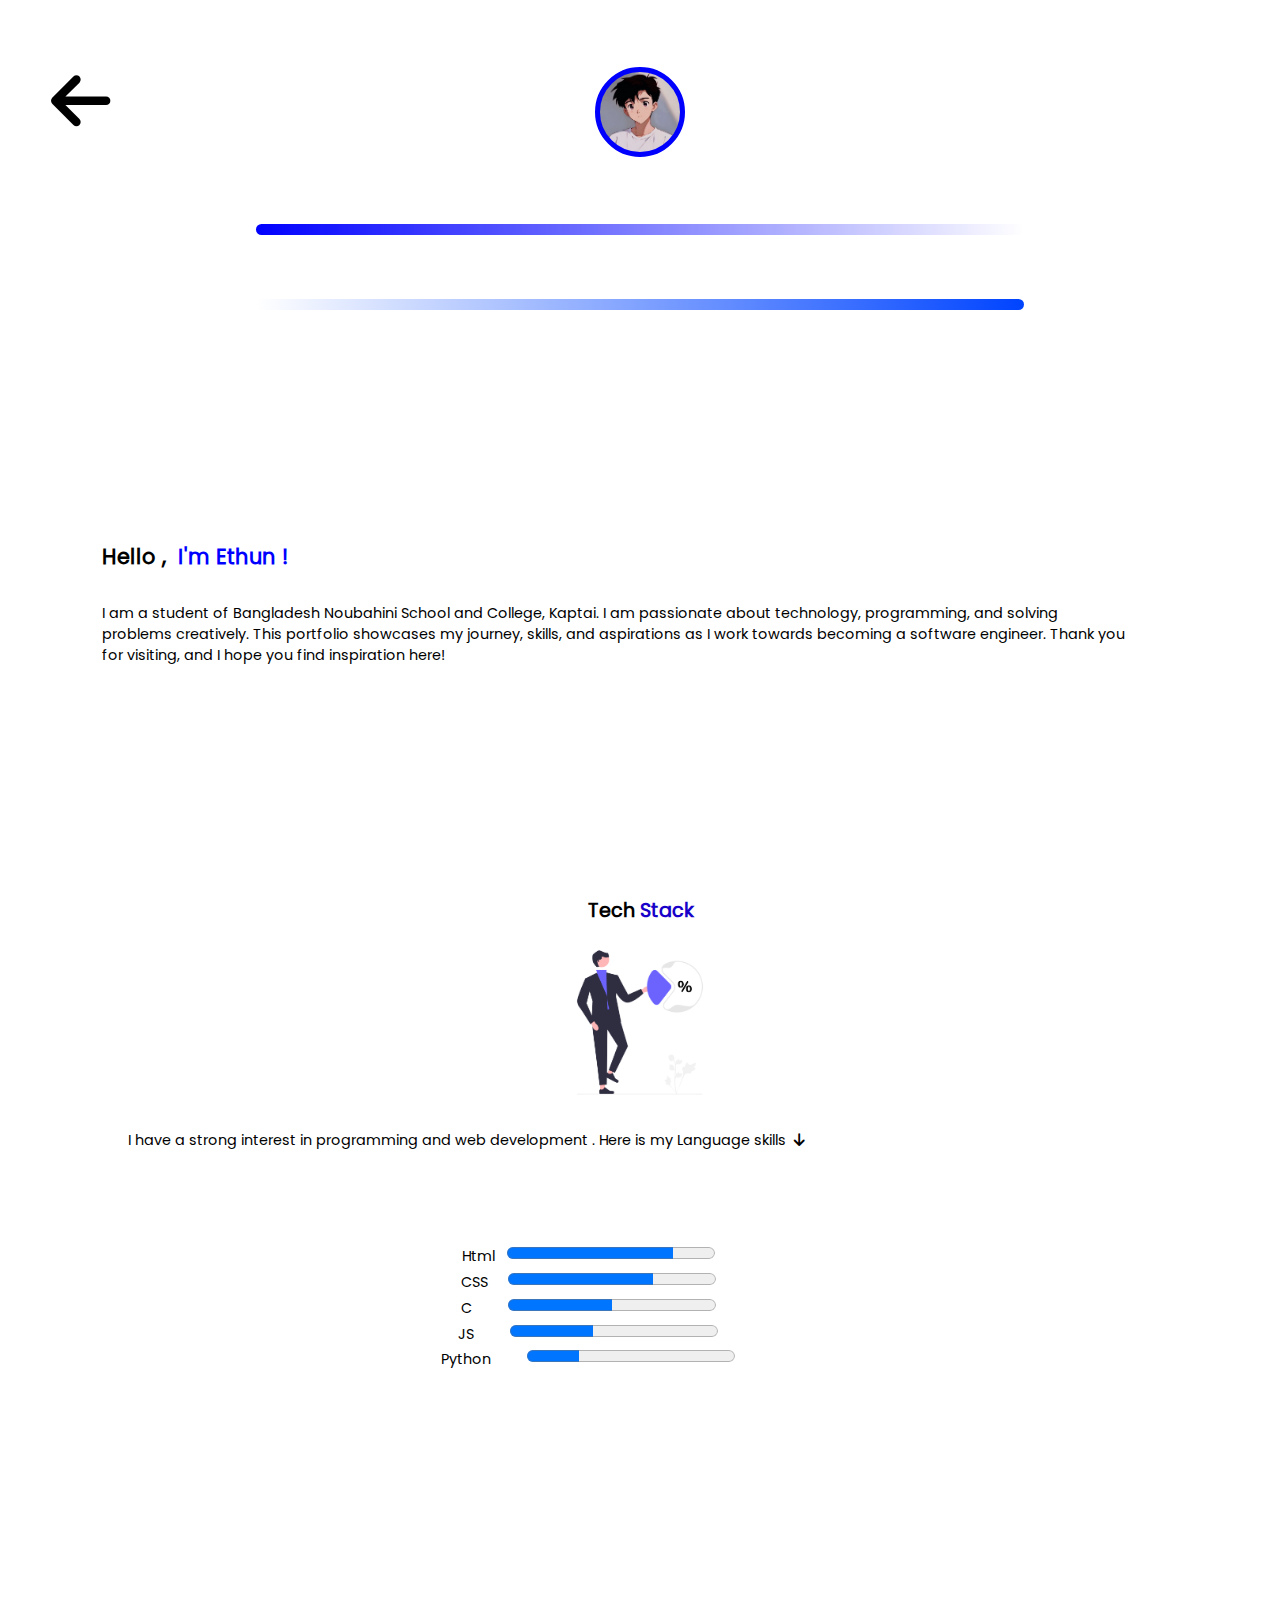
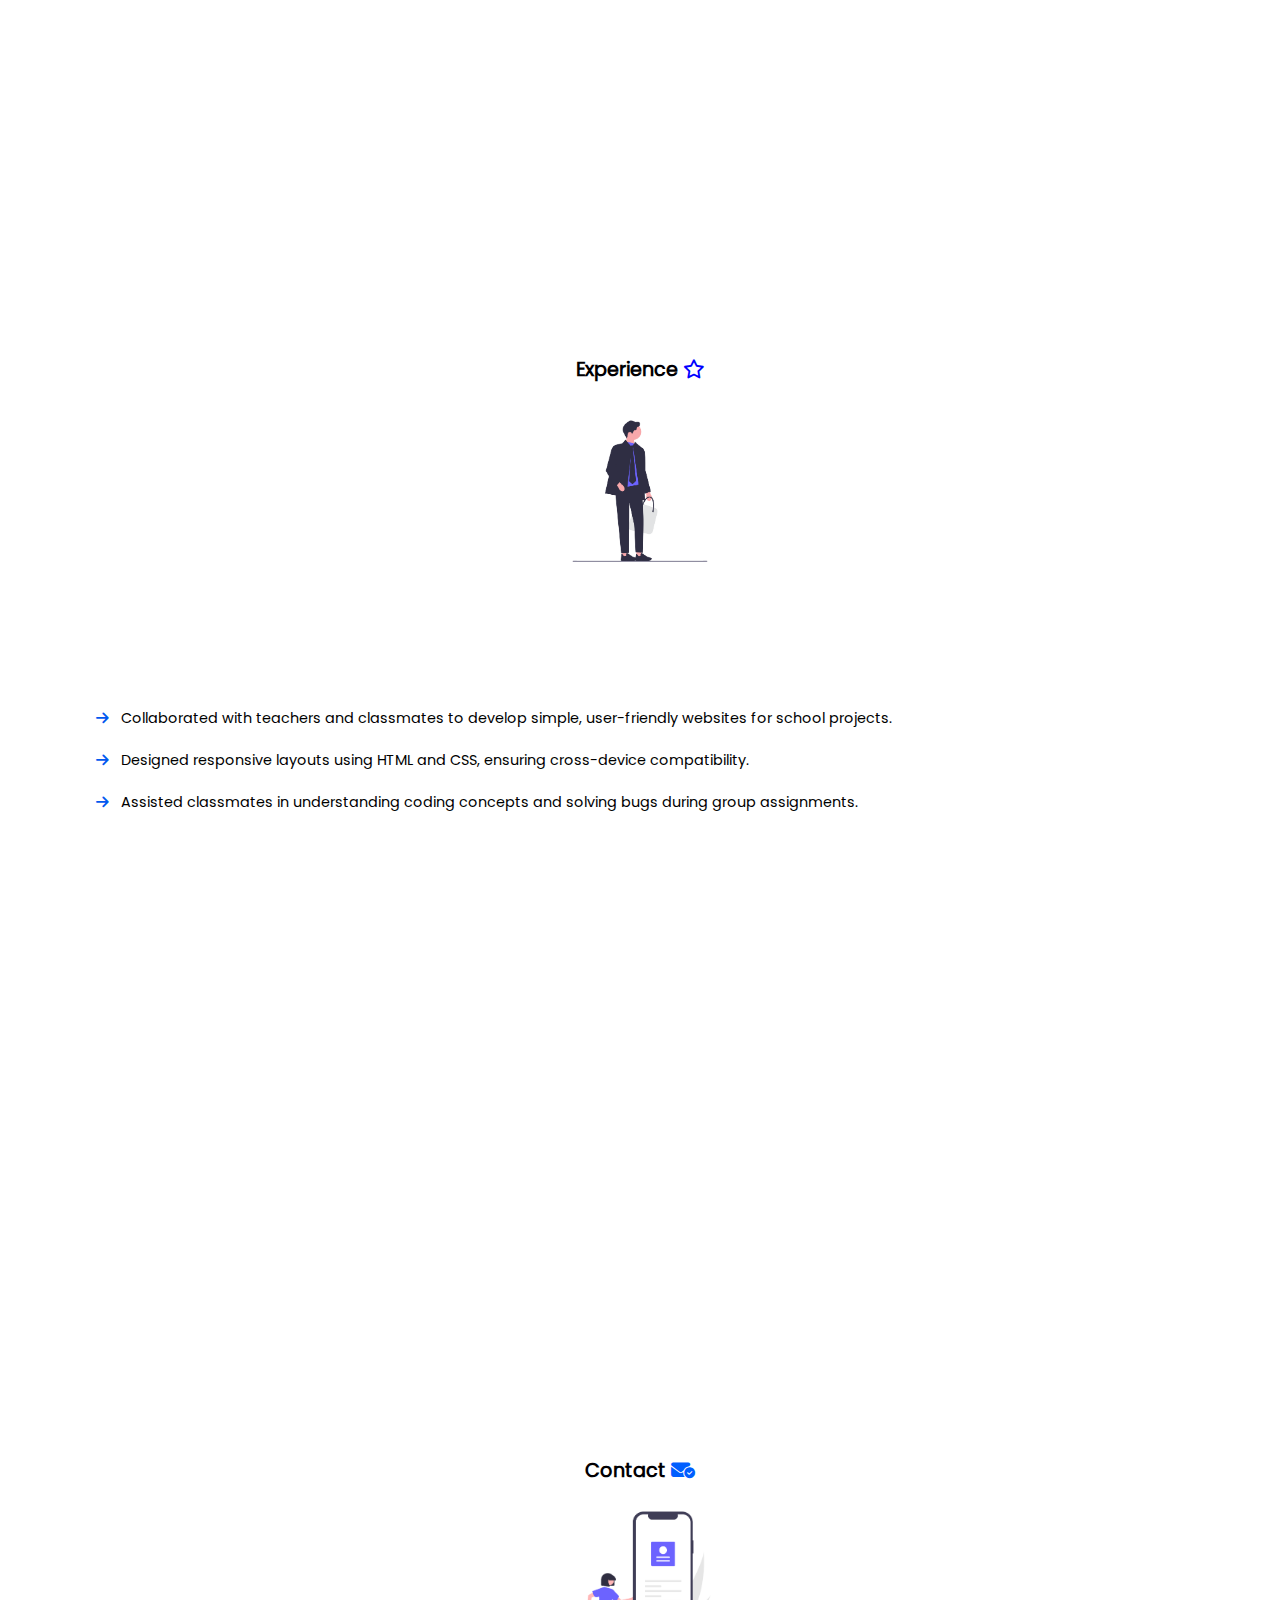
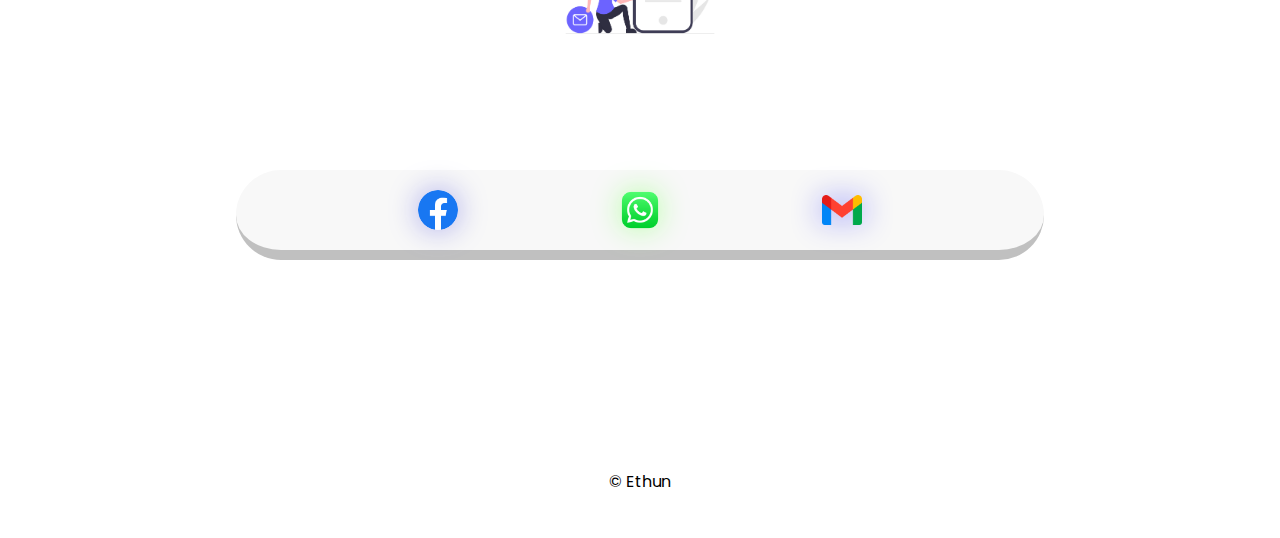
<file: index.html>
<!DOCTYPE html>
<html lang="en">
<head>
    <meta charset="UTF-8">
    <meta name="viewport" content="width=device-width, user-scalable="no">
    <title>Personal Portfolio</title>
    <link rel="stylesheet" href="Text/style.css">
    <link
    rel="stylesheet"
    href="https://cdnjs.cloudflare.com/ajax/libs/animate.css/4.1.1/animate.min.css"
  />
  <link rel="stylesheet" href="https://cdnjs.cloudflare.com/ajax/libs/font-awesome/6.7.2/css/all.min.css" integrity="sha512-Evv84Mr4kqVGRNSgIGL/F/aIDqQb7xQ2vcrdIwxfjThSH8CSR7PBEakCr51Ck+w+/U6swU2Im1vVX0SVk9ABhg==" crossorigin="anonymous" referrerpolicy="no-referrer" />
    <link rel="stylesheet" href="https://cdnjs.cloudflare.com/ajax/libs/font-awesome/6.7.1/css/all.min.css" integrity="sha512-5Hs3dF2AEPkpNAR7UiOHba+lRSJNeM2ECkwxUIxC1Q/FLycGTbNapWXB4tP889k5T5Ju8fs4b1P5z/iB4nMfSQ==" crossorigin="anonymous" referrerpolicy="no-referrer" />
</head>
<body>
    
  <div class="back">
    <button  onclick="window.location.href='https://tcg-ethun.github.io/Education/'" id="back-btn"><i class="fa-solid fa-arrow-left"></i></button>
  </div>


<div class="logo">
  <div class="dp"></div>
</div>

<hr>
<hr id="hr2">

<p>  <b> Hello ,</b><font color="blue"> &nbsp; I'm Ethun !</font></p> <br>

  <p class="sub-p">  I am a  student of Bangladesh Noubahini School and College, Kaptai. 
  I am passionate about technology, programming, and solving problems creatively.
  This portfolio showcases my journey, skills, and aspirations as I work towards becoming a software engineer. Thank you for visiting, and I hope you find inspiration here!
  </p>





<div class="skill-container">
  <div class="skill"> <font  color="black" >Tech</font> Stack</div>
  
<img src="Photo/skill.png" width="170" alt="">
<div class="skill-talk">I have a strong interest in programming and web development . Here is my Language skills &nbsp;<i class="fa-solid fa-arrow-down"></i>
<div class="skill-box">
<a href="#">Html  &nbsp;
<progress max="100"  value="80"></progress>
</a>
<a href="#">CSS  &nbsp;  &nbsp;
  <progress max="100"  value="70"></progress>
  </a>
  <a href="#">C    &nbsp;  &nbsp;  &nbsp;  &nbsp;
    <progress max="100"  value="50"></progress>
    </a>
  <a href="#">JS   &nbsp;  &nbsp;  &nbsp;  &nbsp;
    <progress max="100"  value="40"></progress>
    </a>
  <a href="#">Python   &nbsp;  &nbsp;  &nbsp;  &nbsp;
    <progress max="100"  value="25"></progress>
    </a>
</div>
</div>
</div>


<div class="Experience">
<div class="exp-head">Experience  <i class="fa-regular fa-star" style="color: blue;"></i> </div> <br>

<img src="Photo/busi.png" width="170" alt="">
<div id="exp-dev">
  
  <!-- <i class="fa-solid fa-arrow-right" style="color: #0158ef;"></i> &nbsp;
  Student Web Developer <br>
Bangladesh Noubahini School and College, Kaptai
(January 2025 - Present)   <br> <br>  -->

<i class="fa-solid fa-arrow-right" style="color: #0158ef;"></i>  &nbsp;
Collaborated with teachers and classmates to develop simple, user-friendly websites for school projects. <br>  <br>

<i class="fa-solid fa-arrow-right" style="color: #0158ef;"></i>  &nbsp;
Designed responsive layouts using HTML and CSS, ensuring cross-device compatibility. <br>  <br>

<i class="fa-solid fa-arrow-right" style="color: #0158ef;"></i>  &nbsp;
Assisted classmates in understanding coding concepts and solving bugs during group assignments.

</div>
</div>
<br>

<div class="Experience">
<div class="exp-head">Contact   <i class="fa-solid fa-envelope-circle-check" style="color: #005eff;"></i> </div> <br>

<img src="Photo/undraw_personal-email_hfut.png" width="170" alt="">
<div id="social-icon">
  <div class="fb" onclick="window.location.href='https://www.facebook.com/share/12ESG5oEuDv/'"></div>
  <div class="whatsapp" onclick="window.location.href='https://wa.me/8801622544070'"></div>
  <div class="gmail" onclick="window.location.href='mailto:ethuntcg@gmail.com'"></div>

</div>
</div>

<!--
<div class="Education">
  <div class="edu-head">Education <i class="fa-solid fa-graduation-cap" style="color: #000000;"></i></div>

    <img src="Photo/show.png" width="130" alt="">
    <p class="sub-edu"> 
      I am currently a student of Class XII at Bangladesh Noubahini School and College, Kaptai, 
      specializing in Business Studies. As a student from a business background, I have developed an analytical 
      mindset and problem-solving skills that complement my growing passion for technology and programming.

    </p>
</div>


<div class="Project">
  <div class="edu-head">Course  <i class="fa-solid fa-diagram-project" style="color: #000205;"></i></div> 

    <img src="Photo/project.png" width="230" alt="">
    <p class="sub-pro"> 
     As a  beginner in Programming world , I have worked on small yet meaningful projects to apply and enhance my 
     skill. Here is My some Project -

    </p>
</div> -->


<!-- <div class="list" onclick="hey()" id="course">
  <div class="sub-list">  My <font color="white"> &nbsp;   Course   &nbsp;</font> <i class="fa-solid fa-arrow-right" style="color: #9cc0fe;"></i></div>
</div> -->



<!-- 
<div class="e-card playing">
     <div class="image"> <div class="border"> <div class="logo"><i class="fa-brands fa-html5 fa-xl"></i></div></div> </div>
     <div class="wave"></div>
     <div class="wave"></div>
     <div class="wave"></div>
   
         <div class="infotop">
       <svg xmlns="htp://www.w3.org/2000/svg" fill="none" viewBox="0 0 24 24" class="icon"></svg><br>
        HTML <br>
    <div class="name" onclick="window.location.href='../Html/html-home.html'">Learn &nbsp; <i class="fa-solid fa-arrow-right"></i> </div>
     </div>
   </div> -->

<!-- <div class="img-box"> -->
   <!-- <img src="/Photo/Logo.png" width="300" alt="" class="animate__animated animate__fadeIn"> -->
  </div>
   </div>
<!-- 
   <div class="about">
    <div class="about-content">

    </div>
   </div> -->

    <footer>
              <h6>&copy; Ethun  </font></h6>
    </footer>
  <script src="script.js"></script>
</body>
</html>
</file>
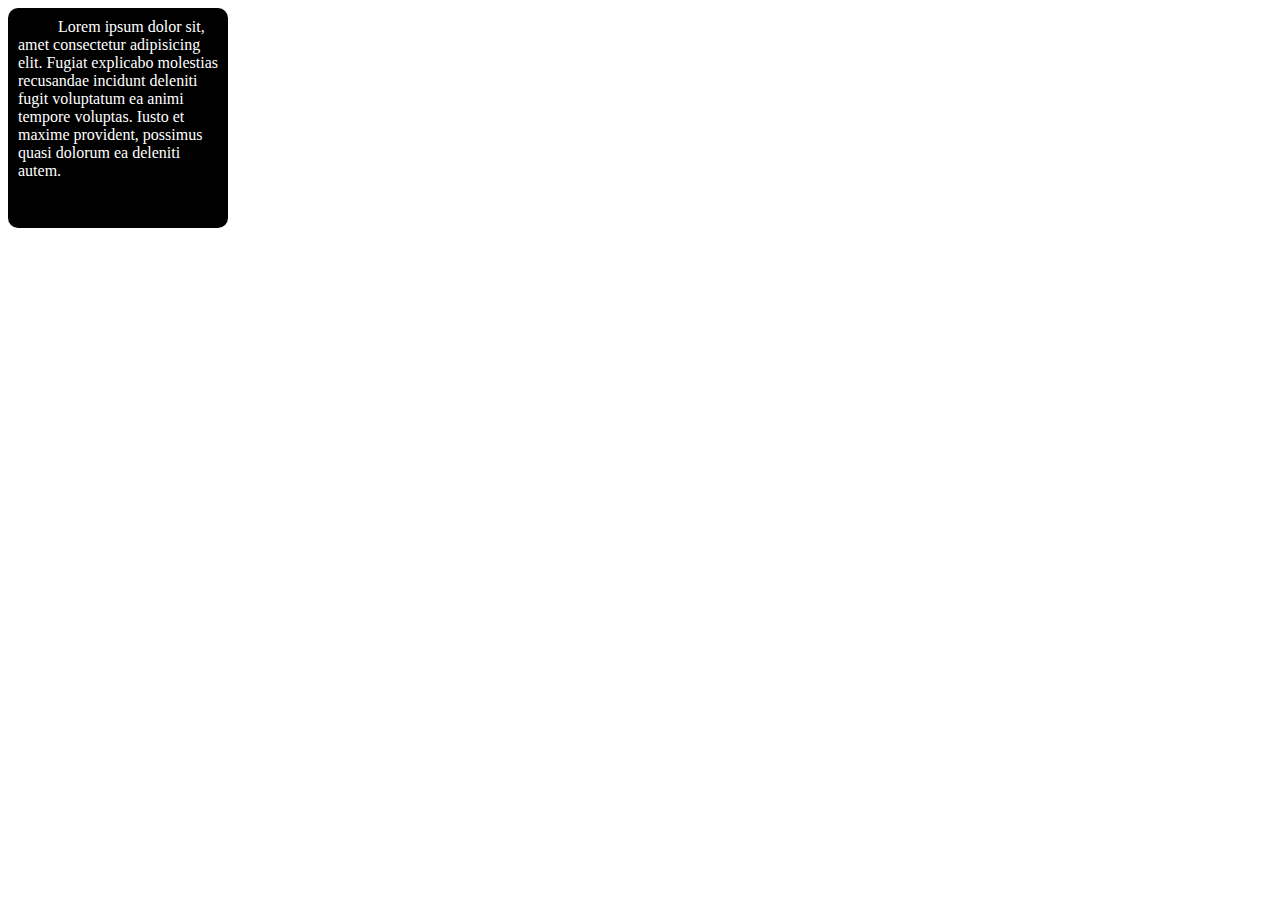
<file: new.html>
<!DOCTYPE html>
<html lang="en">
<head>
    <meta charset="UTF-8">
    <meta name="viewport" content="width=device-width, initial-scale=1.0">
    <title>Document</title>
    <style>
 .box{
    width: 200px;
    background-color: black;
    padding: 10px;
    color: white;
    border-radius: 10px;
    text-indent: 20%;
    height: 200px;
 }
    </style>
</head>
<body>
    <div class="box">
Lorem ipsum dolor sit, amet consectetur adipisicing elit. Fugiat explicabo molestias recusandae incidunt deleniti fugit voluptatum ea animi tempore voluptas. Iusto et maxime provident, possimus quasi dolorum ea deleniti autem.
    </div>
</body>
</html>
</file>
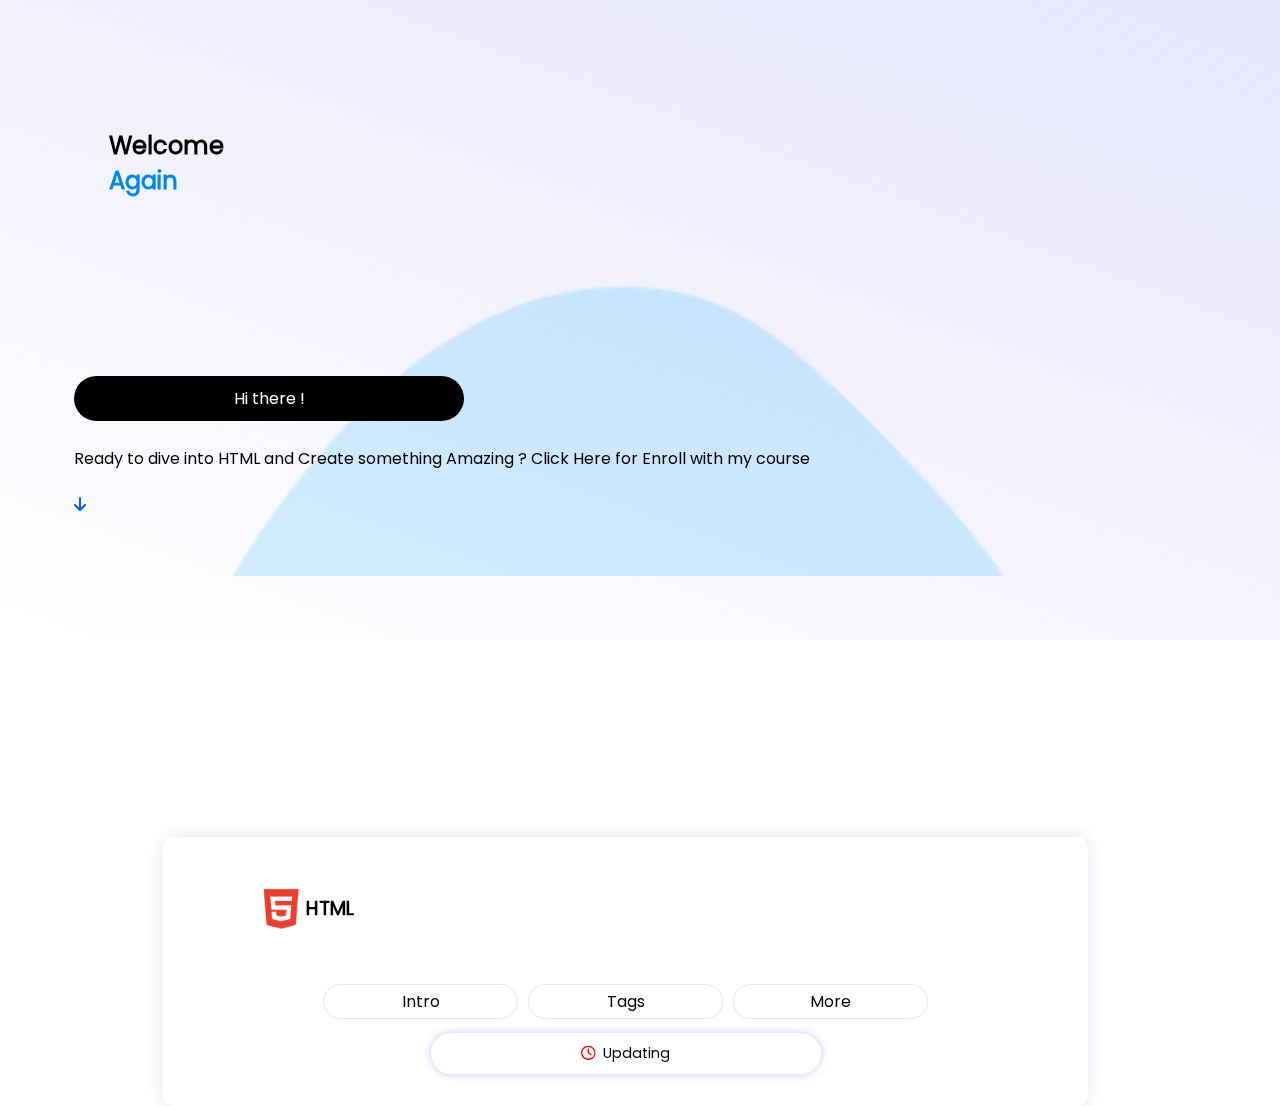
<file: Html/course.html>
<!DOCTYPE html>
<html lang="en">
<head>
    <meta charset="UTF-8">
    <meta name="viewport" content="width=device-width, user-scalable="no">
    <title>Course Page </title>
    <link rel="stylesheet" href="../Css/course.css">
    <link rel="stylesheet" href="https://cdnjs.cloudflare.com/ajax/libs/font-awesome/6.7.2/css/all.min.css" integrity="sha512-Evv84Mr4kqVGRNSgIGL/F/aIDqQb7xQ2vcrdIwxfjThSH8CSR7PBEakCr51Ck+w+/U6swU2Im1vVX0SVk9ABhg==" crossorigin="anonymous" referrerpolicy="no-referrer" />
</head>
<body>
<div class="bg"></div>
    <div class="shape"></div>

    <div class="course-header-text">
    <h2>Welcome  <font  color="#0088f">   <br> Again  </font> </h2>
    <p> <mark id="mark"> Hi there ! </mark> <br>  Ready to dive into  HTML  and Create something Amazing ?
        Click Here for Enroll with my course  <br> <br> <i class="fa-solid fa-arrow-down" style="color: #005eff;"></i> <br> </p>  <br> 


<div class="course">
 <div class="img-box">
<img src="../Photo/pngegg.png" width="50" alt="html-logo"> HTML 
 </div>
 <div class="tags">
    <div class="easy">Intro</div>
    <div class="easy">Tags</div>
    <div class="easy">More</div>
 </div>
<div class="Enroll"> <i class="fa-regular fa-clock" style="color: #ff0000;"></i> &nbsp; Updating </div>
</div>

</div>



</body>
</html>
</file>
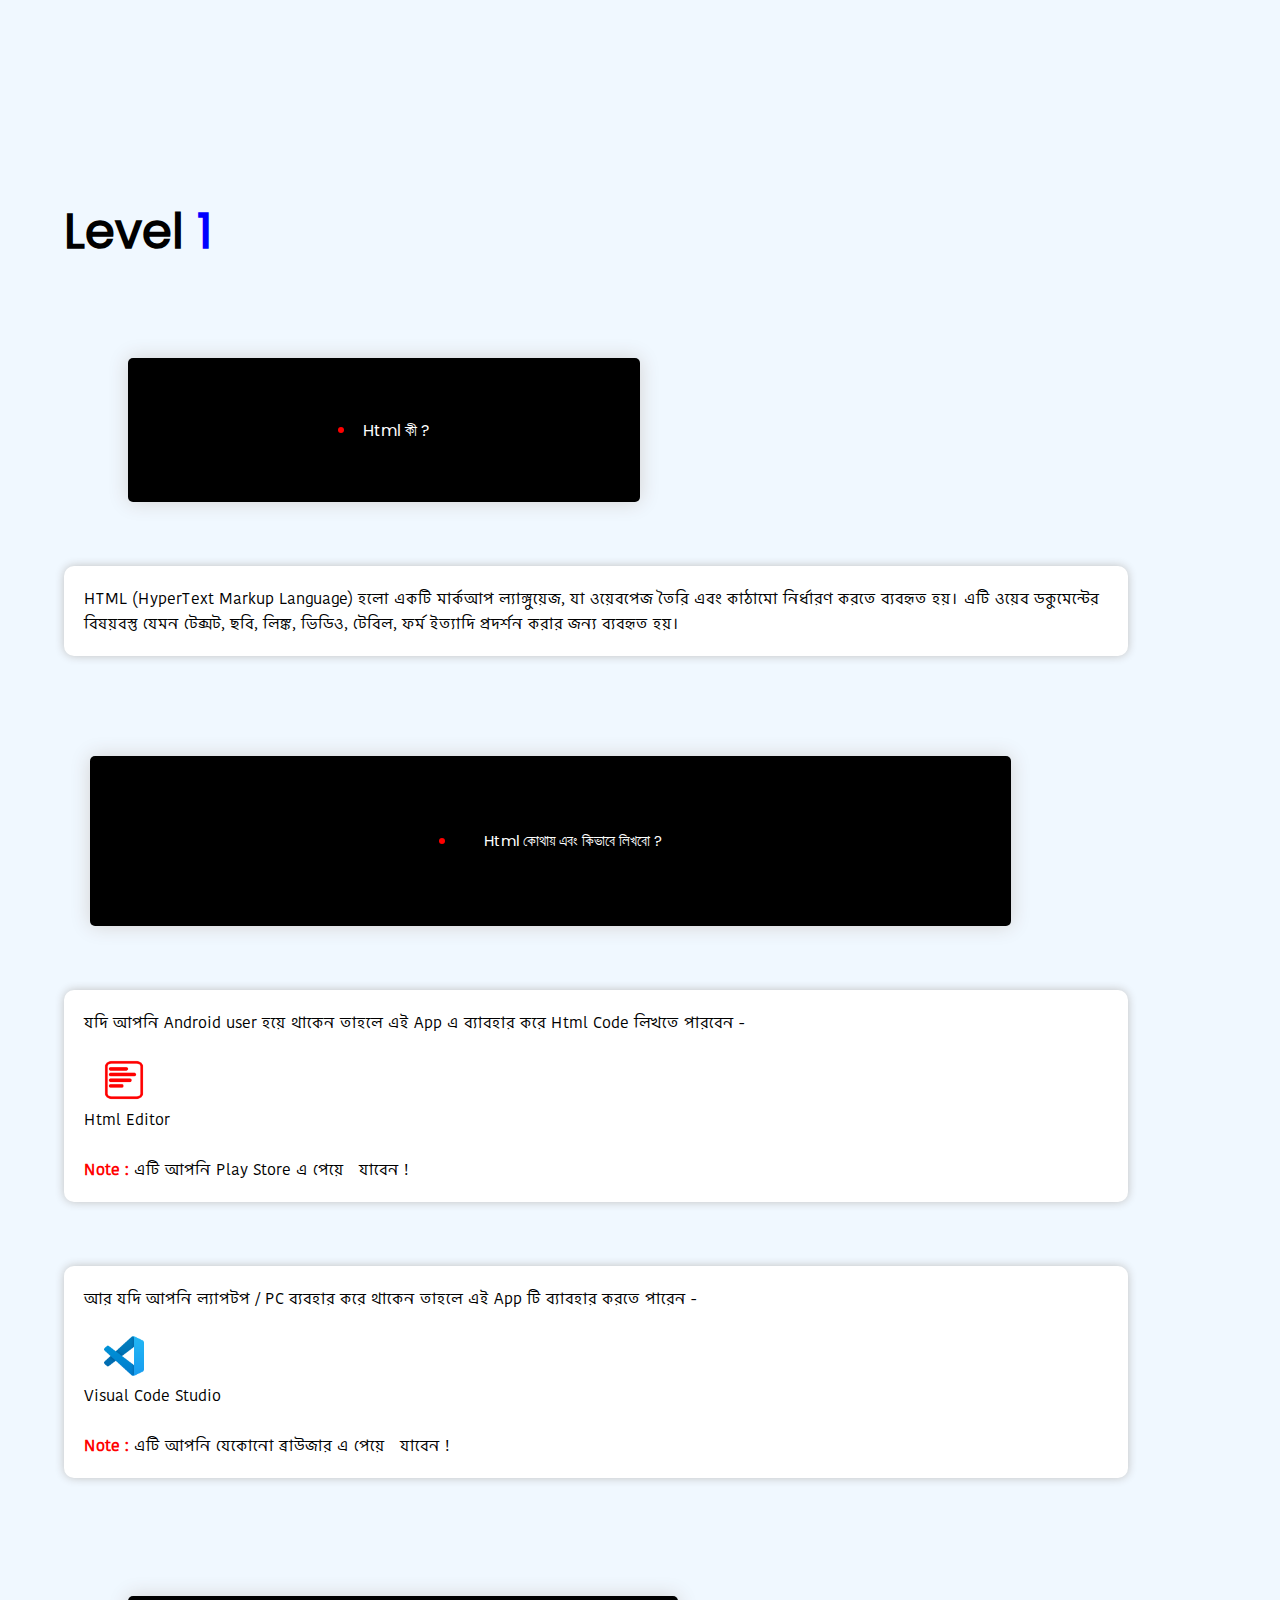
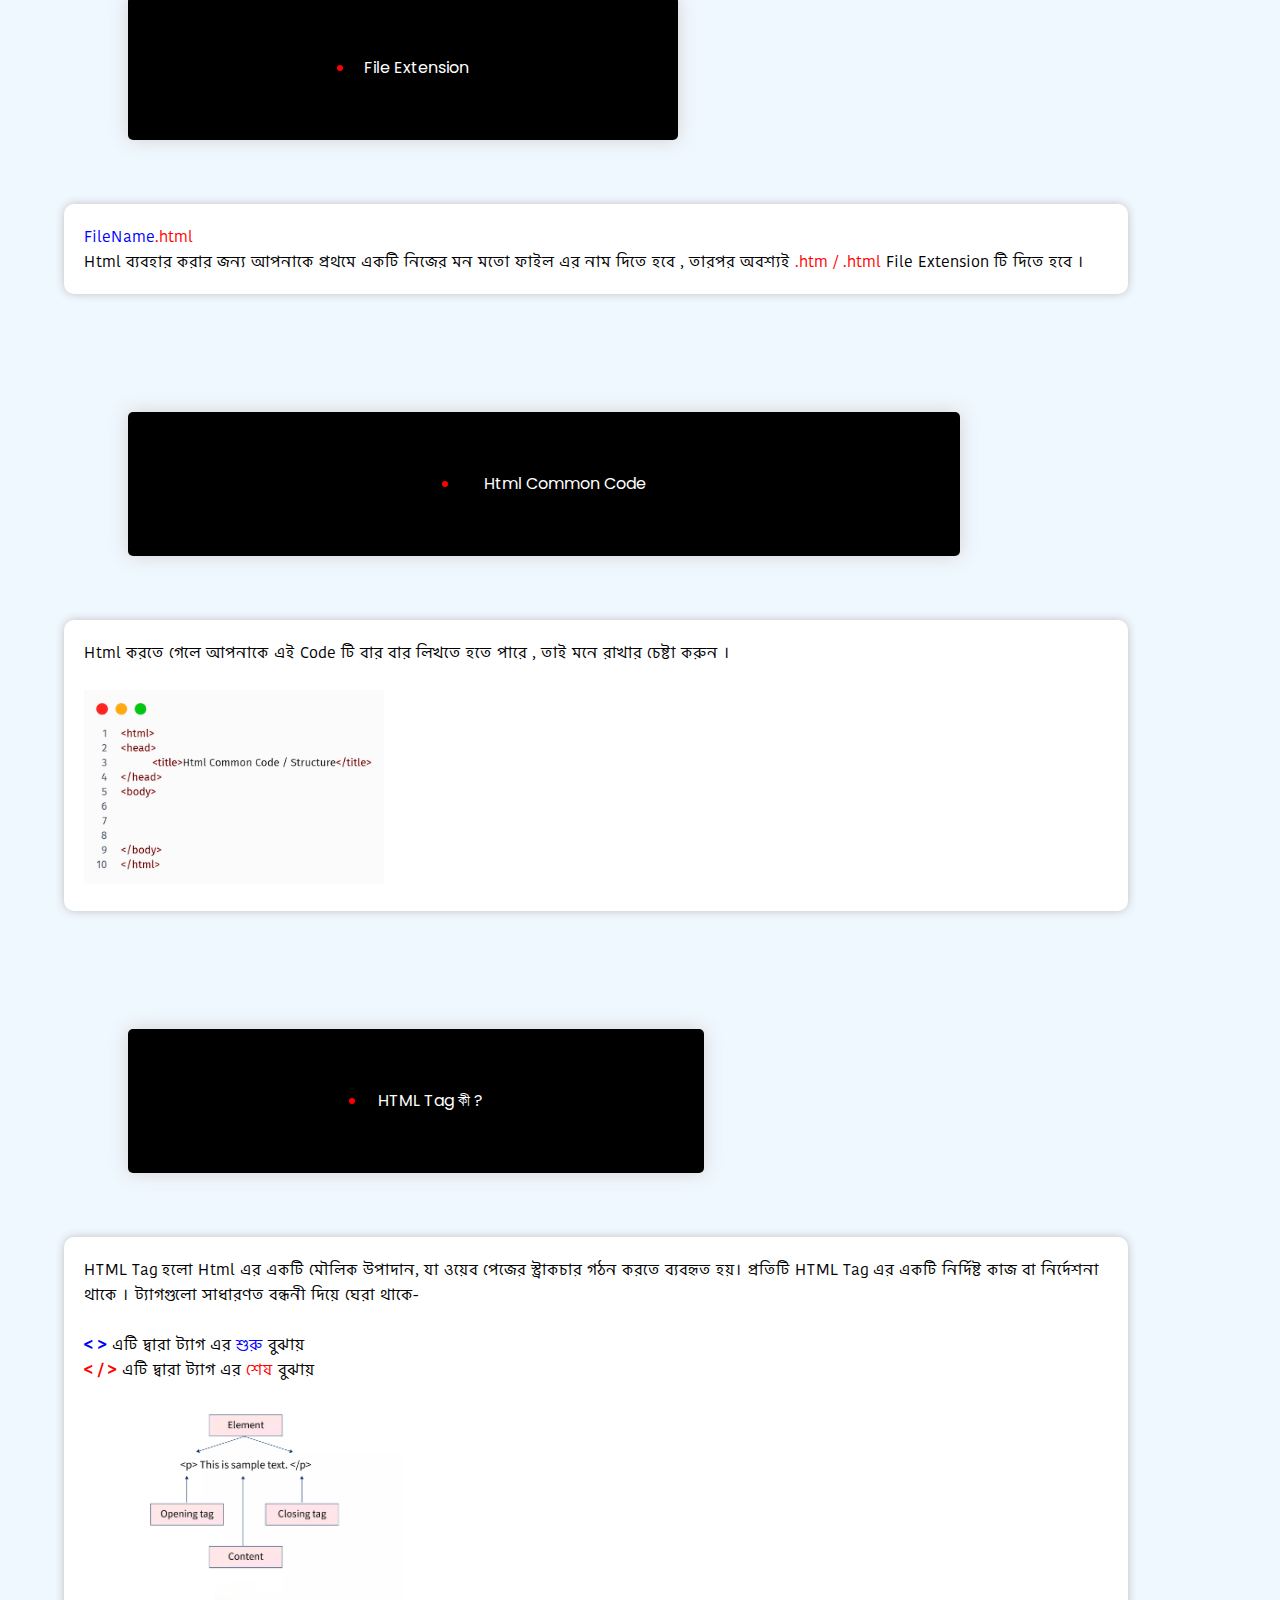
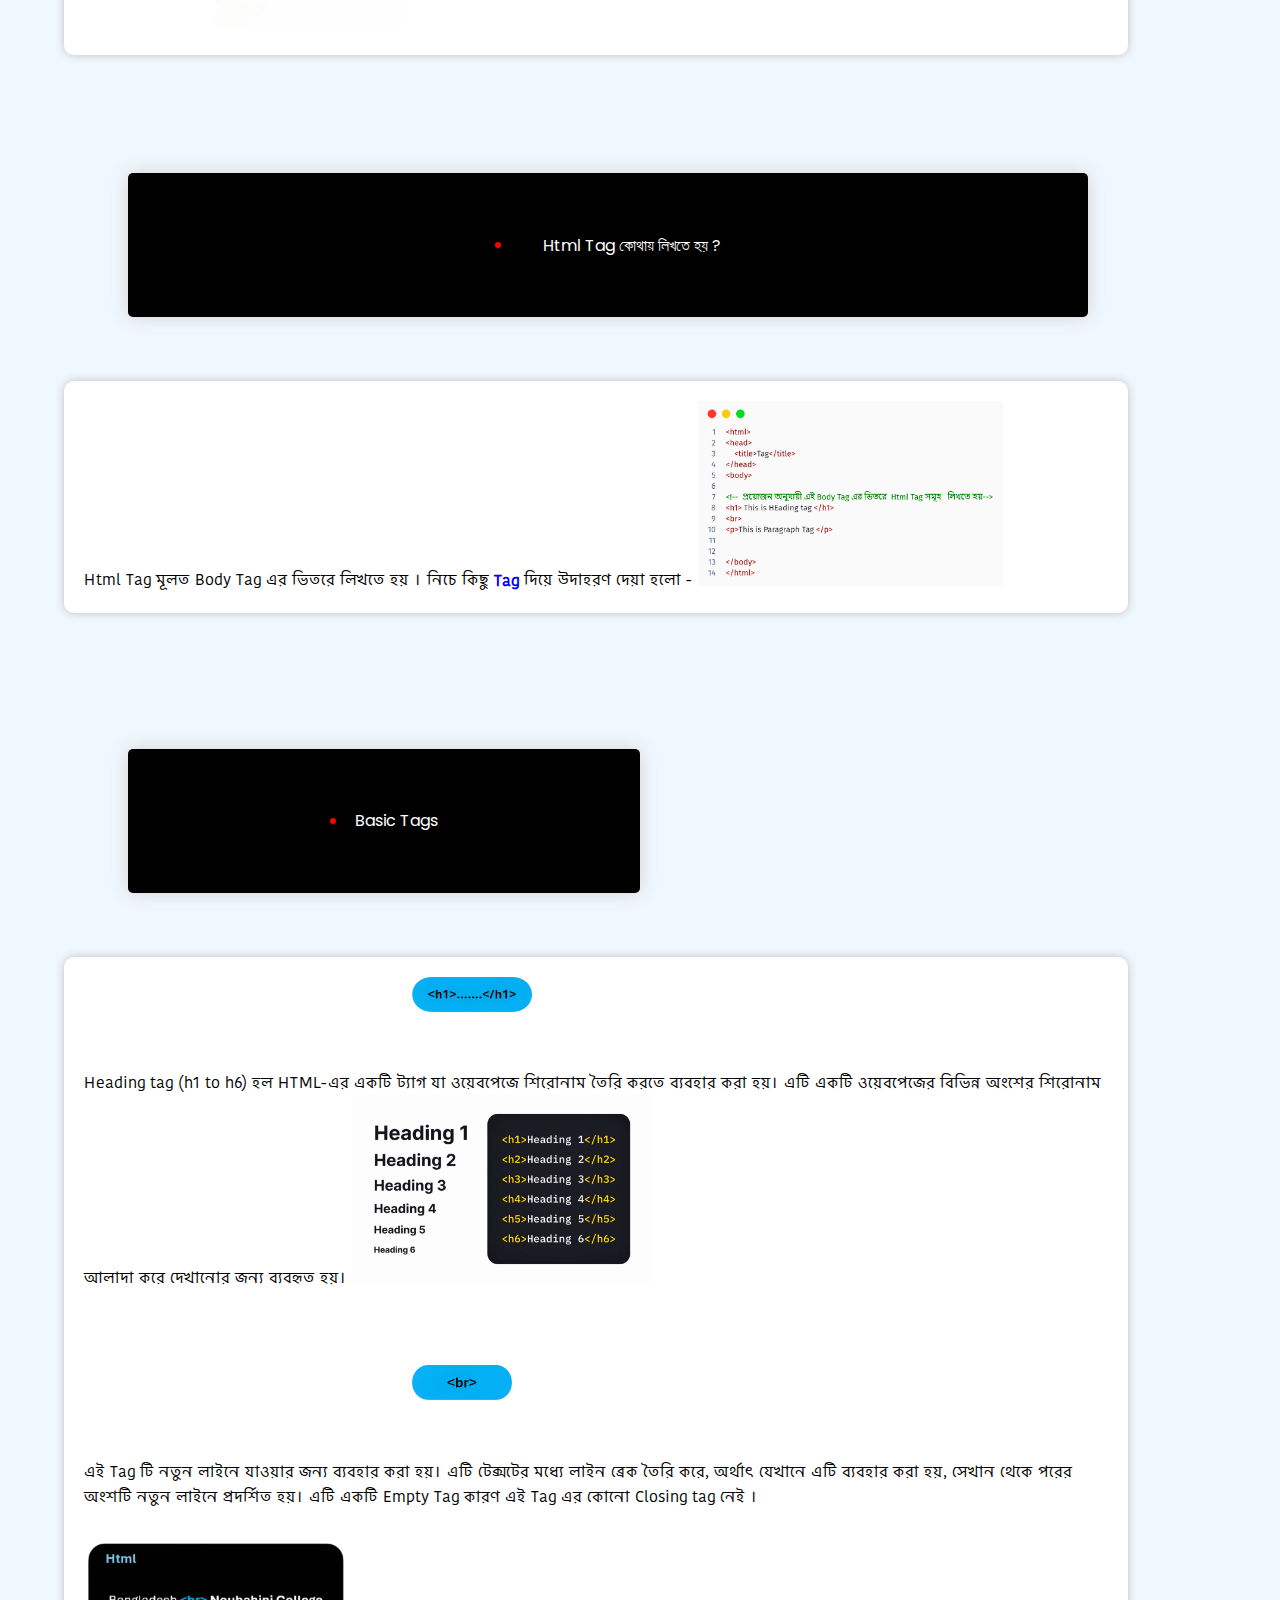
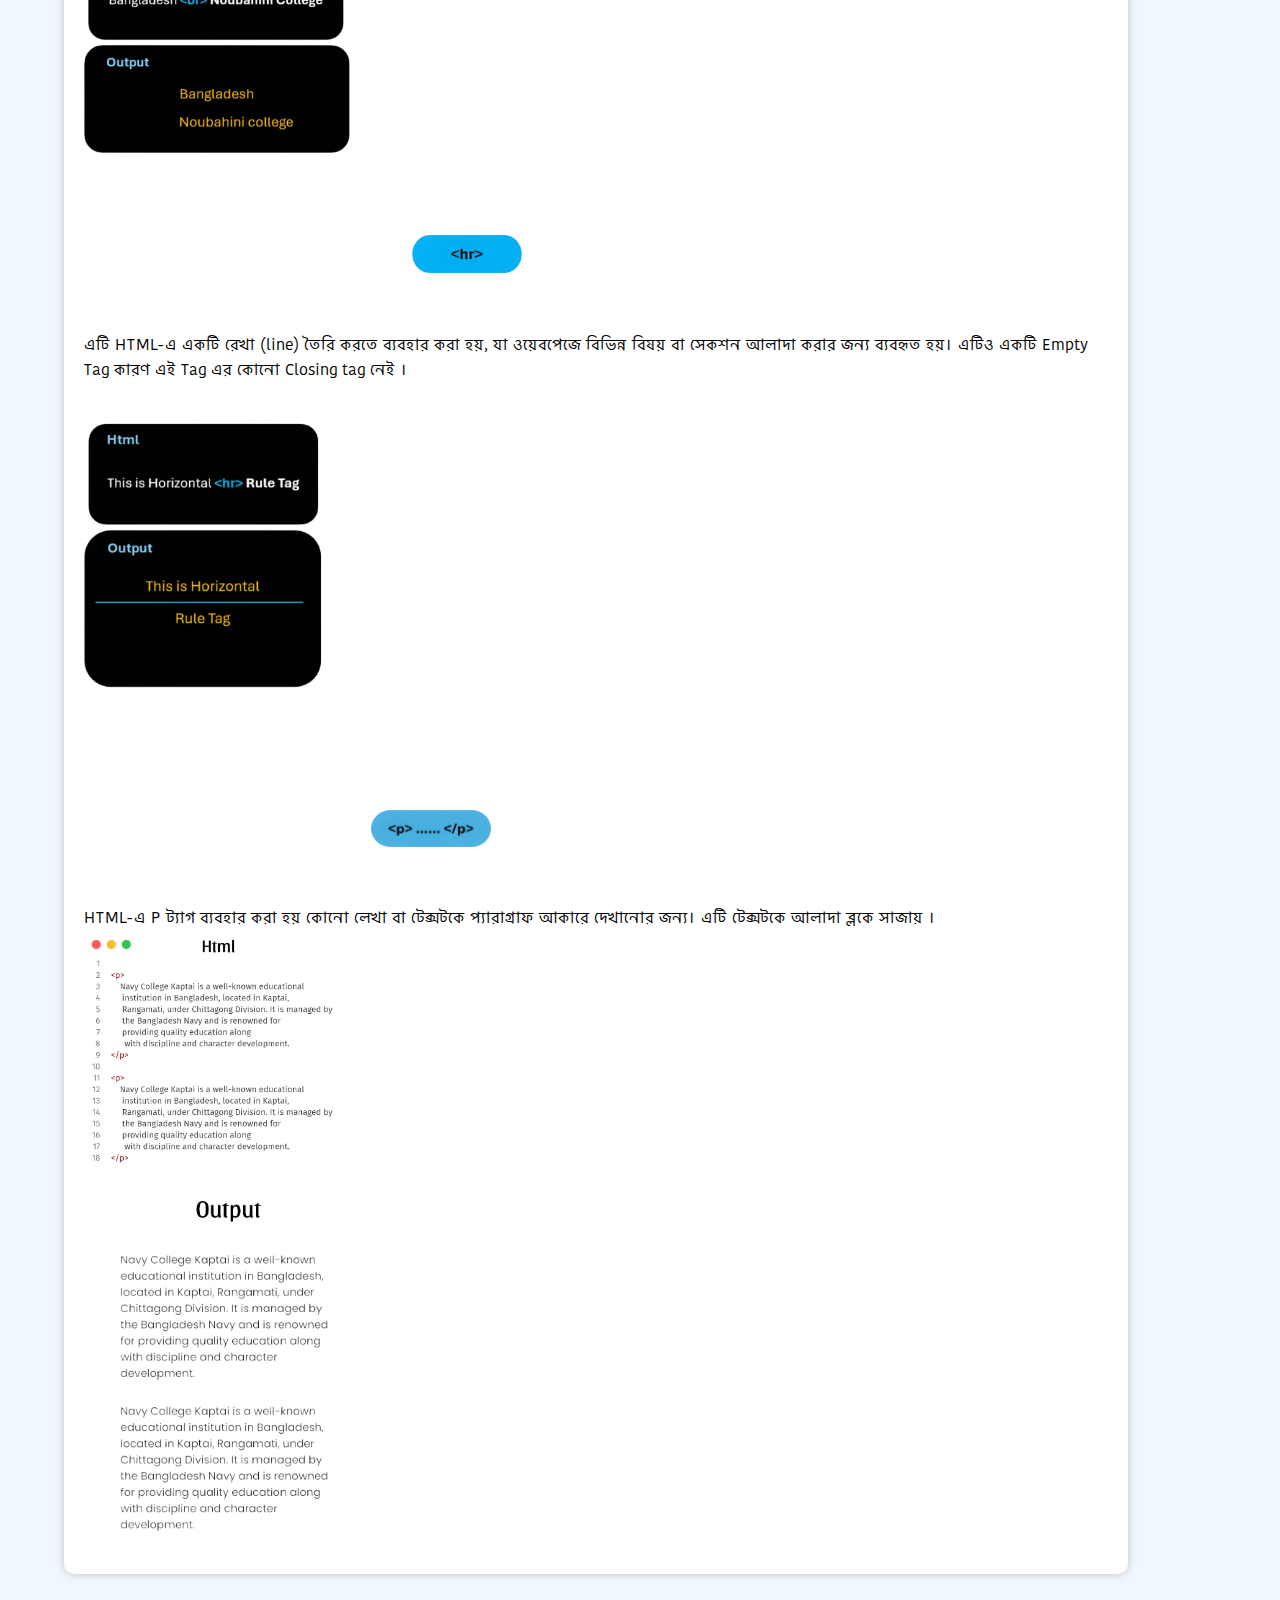
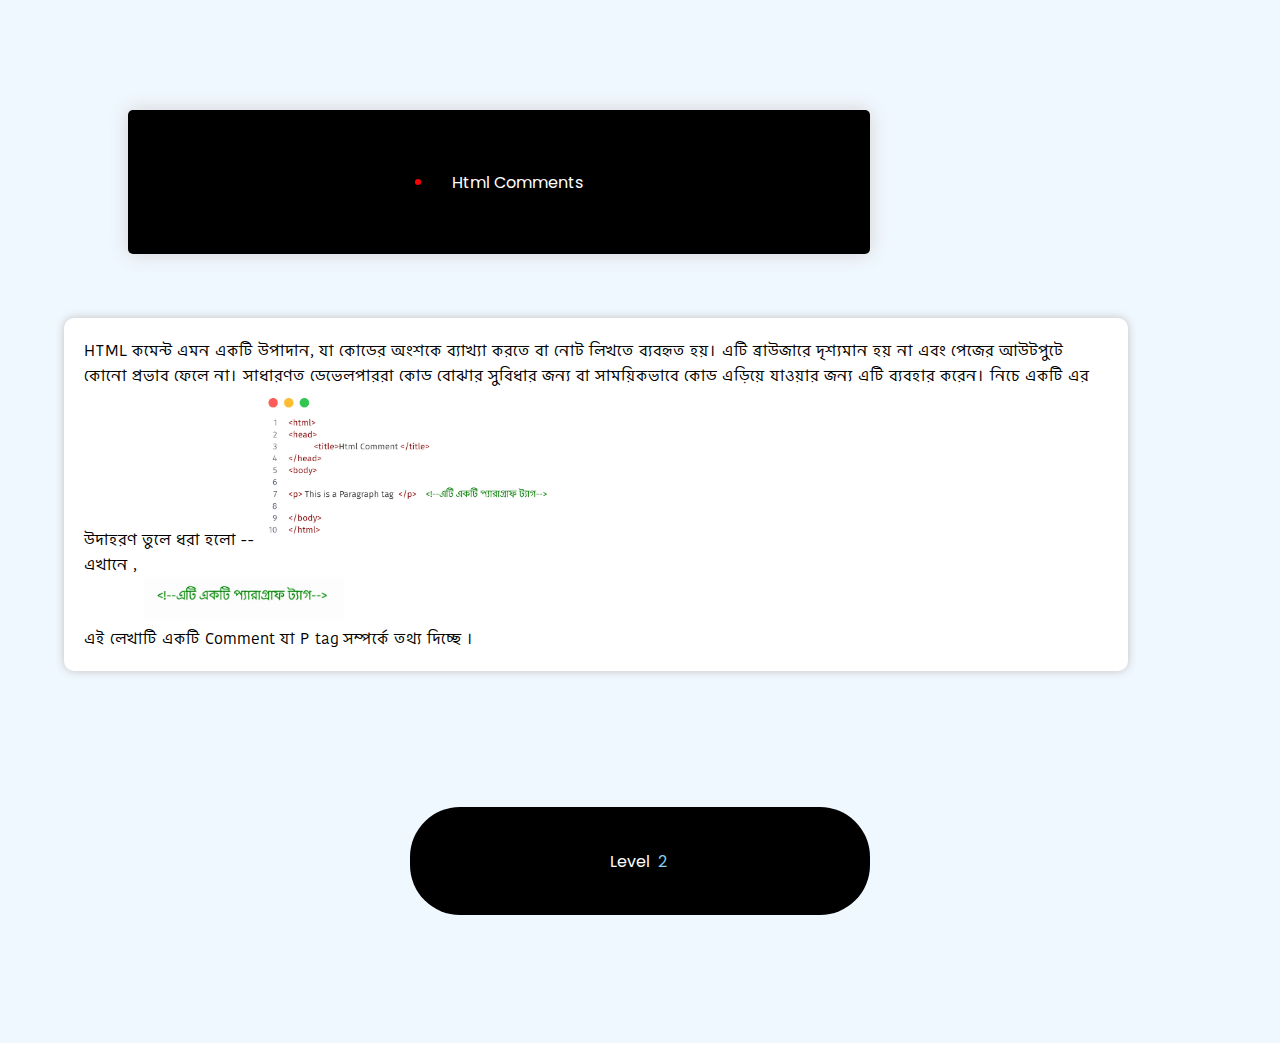
<file: Html/html-home.html>
<!DOCTYPE html>
<html lang="en">
<head>
    <meta charset="UTF-8">
    <meta name="viewport" content="width=device-width, user-scalable="no">
    <title>Document</title>
    <link rel="stylesheet" href="../Css/html-home.css">
    <link rel="stylesheet" href="https://cdnjs.cloudflare.com/ajax/libs/animate.css/4.1.1/animate.min.css"/>
    <link rel="stylesheet" href="https://cdnjs.cloudflare.com/ajax/libs/font-awesome/6.7.1/css/all.min.css" integrity="sha512-5Hs3dF2AEPkpNAR7UiOHba+lRSJNeM2ECkwxUIxC1Q/FLycGTbNapWXB4tP889k5T5Ju8fs4b1P5z/iB4nMfSQ==" crossorigin="anonymous" referrerpolicy="no-referrer" />
</head>
<body>
    <button onclick="history.back()" > <i class="fa-solid fa-arrow-left"></i> </button> <br>
    
    <div class="level">Level  <font color="blue" >1</font> <div class="progress"> <div class="sub"></div> </div></div> <br>
<div class="ground">  <div class="bgg">

<div class="intro">  <div class="dot"> </div> Html কী ? </div>
<p class="animate__animated animate__fadeIn">HTML (HyperText Markup Language) হলো একটি মার্কআপ ল্যাঙ্গুয়েজ, যা ওয়েবপেজ তৈরি এবং কাঠামো নির্ধারণ করতে ব্যবহৃত হয়। 
    এটি ওয়েব ডকুমেন্টের বিষয়বস্তু যেমন টেক্সট, ছবি, লিঙ্ক, ভিডিও, টেবিল, ফর্ম ইত্যাদি প্রদর্শন করার জন্য ব্যবহৃত হয়।</p>
  <br> <br>   
  
  
  <div class="title20">  <div class="dot"> </div> Html কোথায় এবং কিভাবে লিখবো ? </div>
  <div class="box2">
<p class="animate__animated animate__fadeIn"> যদি আপনি Android user হয়ে থাকেন তাহলে এই App এ ব্যাবহার করে  Html Code লিখতে পারবেন -   <br> <br>
&nbsp; &nbsp;  <img src="../Photo/HtmlEditor.png" width="40" alt="HTML Code Editor"> <br>Html Editor <br> <br>
 <font color="red">  <b>Note : </b> </font> এটি আপনি Play Store এ পেয়ে  &nbsp; যাবেন ! 
</p> 

<p class="animate__animated animate__fadeIn" > আর যদি আপনি ল্যাপটপ / PC ব্যবহার করে থাকেন তাহলে এই App টি ব্যাবহার করতে পারেন - <br> <br> 
    &nbsp; &nbsp;  <img src="../Photo/vscode.png" width="40" alt="HTML Code Editor"> <br>Visual Code Studio <br> <br>
    <font color="red">  <b>Note : </b> </font> এটি আপনি যেকোনো ব্রাউজার এ পেয়ে  &nbsp; যাবেন ! 
</p>
</div>
<br> <br> <br>

<div class="file"><div class="dot"> </div> File Extension</div>
<p  class="animate__animated animate__fadeIn" >  <font color="blue" >FileName</font><font color="red" >.html</font><br> Html ব্যবহার করার জন্য আপনাকে
     প্রথমে একটি নিজের মন মতো ফাইল এর নাম দিতে হবে , তারপর অবশ্যই <font color="red" >.htm / .html</font> File Extension টি দিতে হবে । <br> </p>
<br> <br>  <br>


<div class="common"><div class="dot"> </div> Html Common Code </div>
<p  class="animate__animated animate__fadeIn"  >Html  করতে গেলে আপনাকে এই Code  টি বার বার লিখতে হতে পারে , তাই মনে রাখার চেষ্টা করুন ।  <br> <br> 
    <img src="../Photo/common.jpg" width="300" alt="Html common code picture"  >
</p>
<br> <br> <br> 


<div class="tag"> <div class="dot"> </div> HTML Tag কী ? </div>
<p  class="animate__animated animate__fadeIn"> HTML Tag  হলো Html এর একটি মৌলিক উপাদান, যা ওয়েব পেজের স্ট্রাকচার গঠন করতে ব্যবহৃত হয়। প্রতিটি 
    HTML Tag এর একটি নির্দিষ্ট কাজ বা নির্দেশনা থাকে । ট্যাগগুলো সাধারণত বন্ধনী  দিয়ে ঘেরা থাকে-
    <br> <br> 
    <font color="blue" > <b> < > </b> </font>   এটি দ্বারা ট্যাগ এর <font color="blue" > শুরু </font> বুঝায় <br>
    <font color="red" > <b> < / > </b> </font> এটি দ্বারা ট্যাগ এর <font color="red" > শেষ </font>  বুঝায় <br> 
   &nbsp; &nbsp;    <img src="../Photo/Tags.jpg" width="300" alt="">

</p>
<br> <br>  <br>
<div class="kothai"><div class="dot"> </div> Html Tag কোথায় লিখতে হয় ? </div> 
<p>
    Html Tag মূলত Body Tag এর ভিতরে লিখতে হয় । নিচে কিছু <font color="blue" > <b>Tag </b> </font> দিয়ে  উদাহরণ দেয়া হলো -
<img src="../Photo/sample of tag.jpg" width="305" alt="">
</p>
<br> <br>  <br> <br> 

<div class="basic"> <div class="dot"> </div> Basic Tags </div> 
<p> 
    <img id="tags" src="../Photo/h.png" width="120" alt="">
 <br>

    Heading tag (h1 to h6) হল HTML-এর একটি ট্যাগ যা ওয়েবপেজে শিরোনাম তৈরি করতে
     ব্যবহার করা হয়। এটি একটি ওয়েবপেজের বিভিন্ন অংশের শিরোনাম আলাদা করে দেখানোর জন্য ব্যবহৃত হয়।

     <img src="../Photo/heading.jpg"  width="300" alt=""> <br> <br> 
  <br> <br>
  <img id="tags" src="../Photo/brr.png" width="100" alt=""> <br>

    এই Tag  টি  নতুন লাইনে যাওয়ার জন্য ব্যবহার করা হয়। 
     এটি টেক্সটের মধ্যে লাইন ব্রেক তৈরি করে, অর্থাৎ যেখানে এটি ব্যবহার করা হয়, সেখান থেকে পরের অংশটি নতুন লাইনে প্রদর্শিত হয়।
     এটি একটি  Empty Tag কারণ এই  Tag  এর কোনো Closing tag নেই । <br> 
     <img src="../Photo/brrrr.png" width="280" alt=""> <br> <br> <br> <br>
     
     <img id="tags" src="../Photo/hrr.png" width="110" alt=""> <br>
     এটি HTML-এ একটি রেখা (line) তৈরি করতে ব্যবহার করা হয়, যা ওয়েবপেজে বিভিন্ন বিষয় বা সেকশন আলাদা করার জন্য ব্যবহৃত হয়। 
     এটিও একটি  Empty Tag কারণ এই  Tag  এর কোনো Closing tag নেই ।  <br> 
     <img id="hrr" src="../Photo/hori-pic.png"  width="300" alt=""> <br> <br> <br> <br>

     <img id="tags2" src="../Photo/p.png" width="120" alt=""> <br>
     HTML-এ P ট্যাগ ব্যবহার করা হয় কোনো লেখা বা টেক্সটকে প্যারাগ্রাফ আকারে দেখানোর জন্য। এটি টেক্সটকে আলাদা ব্লকে সাজায় । <br>
<img src="../Photo/html.jpg"  width="260">
<br>
<img src="../Photo/ppp-op.jpg" width="290" alt="">


</p>

<br> <br> <br> <br> 





<div class="comment"> <div class="dot"> </div>  Html Comments </div>
<p>HTML কমেন্ট এমন একটি উপাদান, যা কোডের অংশকে ব্যাখ্যা করতে বা নোট লিখতে ব্যবহৃত হয়। 
    এটি ব্রাউজারে দৃশ্যমান হয় না এবং পেজের আউটপুটে কোনো প্রভাব ফেলে না। সাধারণত ডেভেলপাররা কোড 
    বোঝার সুবিধার জন্য বা সাময়িকভাবে কোড এড়িয়ে যাওয়ার জন্য এটি ব্যবহার করেন। নিচে একটি এর উদাহরণ তুলে ধরা হলো --
    <img src="../Photo/comment.jpg"  width="300" alt=""> <br> 
    এখানে , <br>
    &nbsp; &nbsp; &nbsp;  &nbsp;  &nbsp; &nbsp; <img src="../Photo/comment2.jpg" width="200" alt=""> <br>
    এই লেখাটি একটি Comment যা  P tag সম্পর্কে তথ্য  দিচ্ছে ।
</p>
<br> <br> <br> <br> 



<div class="tg" onclick="window.location.href='../Html/lvl2.html'">
    <div class="lvl" onclick="window.location.href='../Html/lvl2.html'"> Level &nbsp; <font color="skyblue" > 2 </font> &nbsp;  <i class="fa-solid fa-arrow-right"></i> </div>
</div>







<!-- <div class="tg">  P &nbsp; <font color="white" >Tag</font> </div> -->


<!-- 
<p>
    <br> HTML-এ <q> P </q> ট্যাগটি ব্যবহার করা হয় একটি প্যারাগ্রাফ তৈরি করার জন্য। ওয়েবপেজে টেক্সটকে গোষ্ঠীবদ্ধ করে দেখানোর জন্য ব্যবহৃত হয় এটি । <br><br>
     <font color="blue" >Code input  :</font>  <br> <img src="../Photo/comment.jpg" width="290" alt="">
     <br>  Output : <br>
     <img src="../Photo/ptag.jpg" width="140" alt="">
  </p> -->


</div> 
</div>
</body>
</html>
</file>
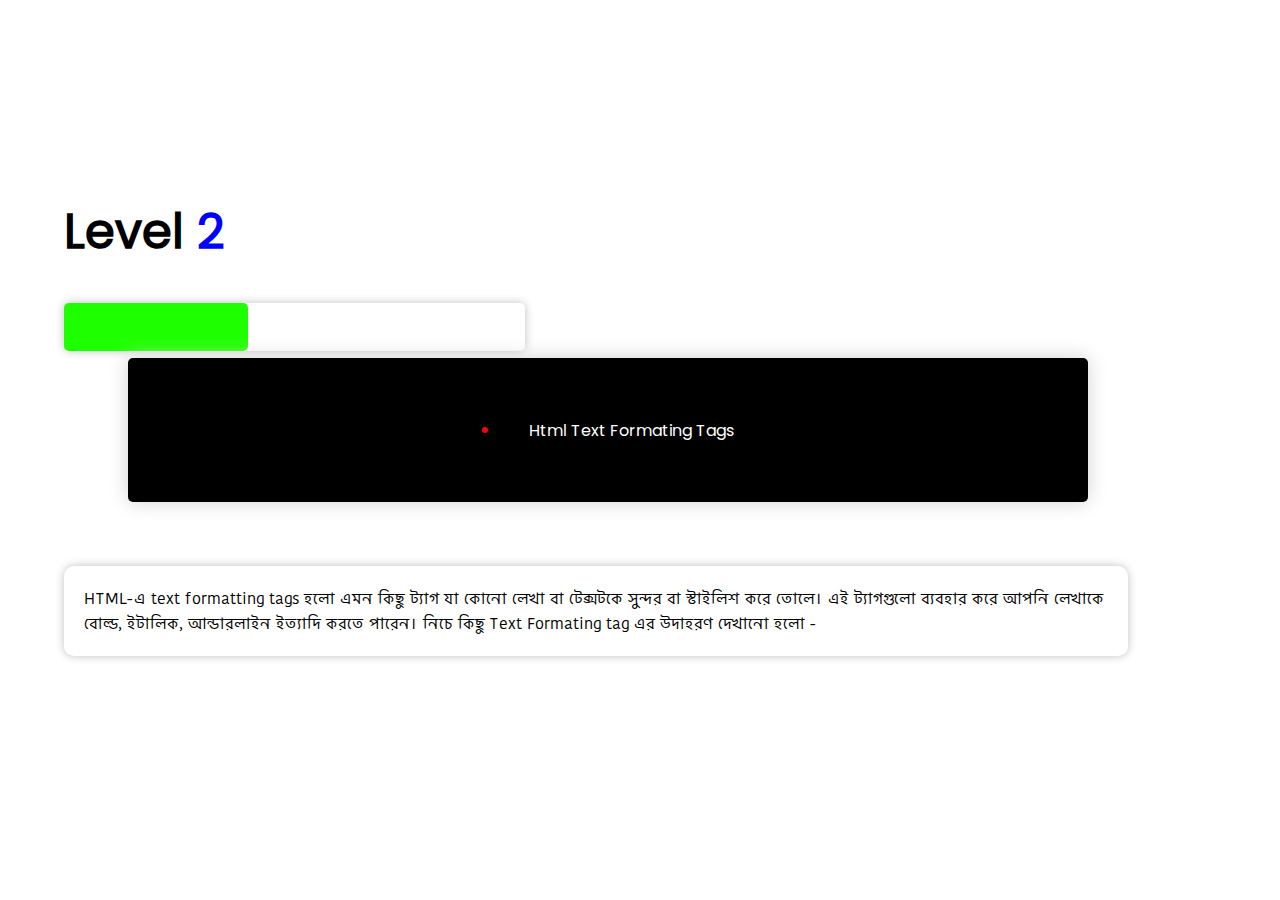
<file: Html/lvl2.html>
<!DOCTYPE html>
<html lang="en">
<head>
    <meta charset="UTF-8">
    <meta name="viewport" content="width=device-width, user-scalable="no">
    <title>Level 2</title>
    <link rel="stylesheet" href="../Css/lvl2.css">
    <link rel="stylesheet" href="https://cdnjs.cloudflare.com/ajax/libs/font-awesome/6.7.1/css/all.min.css" integrity="sha512-5Hs3dF2AEPkpNAR7UiOHba+lRSJNeM2ECkwxUIxC1Q/FLycGTbNapWXB4tP889k5T5Ju8fs4b1P5z/iB4nMfSQ==" crossorigin="anonymous" referrerpolicy="no-referrer" />
    <link rel="stylesheet" href="https://cdnjs.cloudflare.com/ajax/libs/animate.css/4.1.1/animate.min.css"/>
</head>
<body>
    
    <button onclick="history.back()" > <i class="fa-solid fa-arrow-left"></i>  </button>
    <br>
    <div  class="level" >Level  <font color="blue" >2</font> <div class="progress"> <div class="sub2"></div> </div></div> <br>

    
    <div class="kothai"><div  class="dot"> </div> Html Text Formating Tags</div> 
    <p class="animate__animated animate__fadeIn"> HTML-এ text formatting tags হলো এমন কিছু ট্যাগ যা কোনো লেখা বা টেক্সটকে  সুন্দর বা স্টাইলিশ করে তোলে। 
        এই ট্যাগগুলো ব্যবহার করে আপনি লেখাকে বোল্ড, ইটালিক, আন্ডারলাইন ইত্যাদি করতে পারেন। নিচে কিছু  Text Formating tag এর উদাহরণ দেখানো হলো -  <br>


        
     </p> 
    <br> <br> <br> <br> 





</body>
</html>
</file>
<file: Text/style.css>
*{
  margin: 0;
  padding: 0;
  user-select: none;
  scrollbar-width: none;
}
/* button{
border: none;
background-color: black;
font-size: 1.2rem;
margin-left: -15%;
color: white;

} */
p{
  font-family: op;
  width: 100%;
height: auto;
margin-top: 10%;
font-size: 1.3rem;
font-weight: bold;
padding: 8%;
display: flex;
}
.sub-p{
  font-family: op;
  font-weight: normal;
  width: 80%;
  height: auto;
  display: flex;
  flex-wrap: wrap;
  margin-top: -15%;
  justify-content: center;
  align-items: center;
  font-size: .9rem;
}
body{
  scrollbar-width: none;
overflow-x:hidden;
}
.sub-edu{
  font-family: op;
  font-weight: normal;
  width: 85%;
  height: auto;
  display: flex;
  margin-top: -5%;
  flex-wrap: wrap;
  justify-content: center;
  align-items: center;
  font-size: .9rem;
}

.sub-pro{
  font-family: op;
  font-weight: normal;
  width: 85%;
  height: auto;
  display: flex;
  margin-top: -5%;
  flex-wrap: wrap;
  justify-content: center;
  align-items: center;
  font-size: .9rem;
}

.skill-container{
  width: 100%;
  margin-top: 10%;
  height: auto;
  flex-direction: column;
  display: flex;
  justify-content: center;
  align-items: center;
  /* background-color: blue; */

}

.Experience{
  width: 100%;
  display: flex;
  margin-top: 55%;
  justify-content: center;
  margin-bottom: 10%;
  align-items: center;
  flex-direction: column;
  height: 14rem;
  /* background-color: black; */
}



.Education{
  width: 100%;
  display: flex;
  margin-top: 65%;
  justify-content: center;
  font-family: op;
  /* margin-bottom: 10%; */
  align-items: center;
  flex-direction: column;
  height: 14rem;
  /* background-color: black; */
}

.Project{
  width: 100%;
  display: flex;
  margin-top: 55%;
  justify-content: center;
  font-family: op;
  /* margin-bottom: 10%; */
  align-items: center;
  flex-direction: column;
  height: 14rem;
  /* background-color: black; */
}

.edu-head{
color: rgb(0, 0, 207);
font-size: 1.3rem;
z-index: 1000;
font-weight: bold;
}
.exp-head{
  font-family: op;
color: #010002;
font-weight: bold;
  font-size: 1.2rem;
}

#exp-dev{
  margin-top: 10%;
  font-size: .9rem;
  width: 85%;
  font-family: op;
}
progress{
  outline: none;
font-size: 1.3rem;
height: 1.5rem;
}

.skill-talk{
padding: 10px;
  width: 80%;
  font-size: .9rem;
  font-family: op;
}
.skill-box{
  margin-left: -7%;
  width: 100%;
  padding: 20px;
  margin-top: 10%;
  border-radius: 10px;
  /* background-color: black; */
  display: flex;
  justify-content: center;
  align-items: center;
  flex-direction: column;
  height: 4rem;
  color: white;

}
a{
  text-decoration: none;
  color: black;
  font-family: op;

}
.skill{
  font-weight: bold;
  font-size: 1.2rem;
  font-family: op;
  color: rgb(24, 1, 200);
}
.box{
width: 100%;
color: white;
font-size: clamp(22px,5vw,48px);
height: 2.4rem;
display: flex;
justify-content: center;
  font-family: op;
  font-weight: bold;
align-items: center;
background-color: black;
}
body{
  overflow-x: hidden;
  animation: fade .4s ease 1;
  background-repeat: no-repeat;
}

.img-box{
  width: 100%;
  height: auto;
  display: flex;
  justify-content: center;
  align-items: center;

}

h6{
  width: 75%;
  font-family: op;
  font-weight: normal;
  border-radius: 50px;
  font-size: 1rem;
  /* background-color: black; */
  /* color:white; */
  display: flex;
  justify-content: center;
  align-items: center;
  bottom: 0;
  height: 3.3rem;
}
h1{
font-weight: bold;
  color: white;
  font-family: op;
  user-select: none;
}
h2{
  font-size: 1.5rem;
  position: absolute;
  margin-top: 10%;
}
@font-face {
  font-family: op;
  src: url(font/Poppins-Regular.ttf);
}
#opp{
font-size: .9rem;
}

.main{
  margin-top: 7%;
  width: 100%;
  height: auto;
  row-gap: 30px;
  column-gap: 30px;
  display: flex;
  padding-bottom: 4%;
  justify-content: center;
  align-items: center;
  flex-wrap: wrap;
  /* background-color: aqua; */
}

.bx1{
  width: 75%;
  margin-top: 05%;
  font-family: op;
  font-size: 1rem;
  display: flex;
  justify-content: space-evenly;
  align-items: center;
  flex-direction: column;
  padding-top: 5%;
  font-weight: bold;
  padding-bottom: 5%;
  color: white;
  height: 6rem;
  box-shadow: 0px 0px 15px rgb(168, 168, 168);
  transition-duration: 0.2s;
  border-radius: 10px;
  background-color: rgb(0, 0, 0);
}
.bx1:active{
  transform: scale(0.9);
}

.copy{
  width: 100%;
  display: flex;
  justify-content: center;
  align-items: center;
  padding: 10px;
  height: 2rem;
  font-size: 0.8rem;
  font-family: op;

}

/* From Uiverse.io by MikeAndrewDesigner */ 
.e-card {
  margin: 8vh auto;
  background: transparent;
  box-shadow: 0px 8px 28px -9px rgba(0,0,0,0.55);
  position: relative;
  width: 250px;
  height: 350px;
  font-family: op;
  border-radius: 16px;
  overflow: hidden;
}
.image{
  width: 100%;
  display: flex;
  position: absolute;
  justify-content: center;
  align-items: center;
  margin-top: 50%;
  height: 4rem;
}


.border{
  width: 70px;
  height: 70px;
  display: flex;
  justify-content: center;
  align-items: center;
  z-index: 1;
  border-radius: 50px;
  background-color: white;
}
.logo2{
  width: 60px;
  display: flex;
  justify-content: center;
  align-items: center;
  height: 60px;
  z-index: 1;
  color: white;
  border: 5px solid white;
  font-size: 1.2rem;
  border-radius: 50px;
  background-color:#0141ff;
}
.logo3{
z-index: 1;
}
.wave{
  position: absolute;
  width: 540px;
  height: 700px;
  opacity: 0.6;
  left: 0;
  top: 0;
  margin-left: -50%;
  margin-top: -70%;
  background: linear-gradient(744deg,#9500ff,#2100f777 60%,#6df5ff);
}

.icon {
  width: 3em;
  margin-top: -1em;
  padding-bottom: 1em;
}

.infotop {
  text-align: center;
  font-size: 20px;
  position: absolute;
  display: flex;
  justify-content: center;
  align-items: center;
  flex-direction: column;
  top: 5.6em;
  left: 0;
  right: 0;
  color: rgb(255, 255, 255);
  font-weight: 600;
}

.name {
  font-size: 1rem;
  font-weight: 100;
  width: 60%;
  display: flex;
  margin-top: 5%;
  justify-content: center;
  align-items: center;
  color: black;
  transition-duration: 0.2s;
  height: 3rem;
  background-color: rgb(195, 219, 245);
  border-radius: 50px;
  top: 1em;
}
.name:active{
  transform: scale(.8);
}
.wave:nth-child(2),
.wave:nth-child(3) {
  top: 210px;
}

.playing .wave {
  border-radius: 40%;
  animation: wave 3000ms infinite linear;
}

.wave {
  border-radius: 40%;
  animation: wave 55s infinite linear;
}

.playing .wave:nth-child(2) {
  animation-duration: 4000ms;
}

.wave:nth-child(2) {
  animation-duration: 50s;
}

.playing .wave:nth-child(3) {
  animation-duration: 5000ms;
}

.wave:nth-child(3) {
  animation-duration: 45s;
}

@keyframes wave {
  0% {
    transform: rotate(0deg);
  }

  100% {
    transform: rotate(360deg);
  }
}


#pp{
font-size: 1rem;
}




@keyframes fade {
from{
opacity: 0;
}
to{
  opacity: 1;
}
}




footer{
  height: 7rem;
  margin-top: 20%;
  bottom: 0;
  display: flex;
  justify-content: center;
  align-items: center;
  background-color: white;
  width: 100%;
}

.about{
  width: 100%;
  display: flex;
  justify-content: center;
  align-items: center;
  height: auto;
  /* background-color: blue; */

}
.about-content{
  border-radius: 5px;
  width: 80%;
  margin-top: -10%;
  height: 10rem;
  display: flex;
  background-color: aliceblue;
  /* border: 3px dashed blue; */
  transition-duration: 0.3s;
  justify-content: center;
  align-items: center;
}
.about-content:active{
box-shadow: 0px 0px 10px silver;
}

.list{
  width: 100%;
  height: auto;
  display: flex;
  justify-content: center;
  align-items: center;
}
.sub-list{
  width: 50%;
  font-family: op;
  font-size: 1rem;
  font-weight: bold;
  color: rgb(91, 173, 255);
  margin-top: 7%;
  border-radius: 50px;
  height: 3.2rem;
  /* background: linear-gradient(to right,deeppink,50%,rgba(0, 0, 255, 0.762)); */
  background-color: black;
  justify-content: center;
  align-items: center;
  box-shadow: 0px 5px 15px rgb(170, 170, 170);
  display: flex;
}




.back{
  width:100%;
  height: 4rem;
  /* background-color: black; */
}

#back-btn{
  font-size: 5.3vw;
  width: 40px;
  margin-left: 4%;
  margin-top: 5%;
  border: none;
  z-index: 1000;
  background-color: white;
  height: 40px;
  /* background-color: beige; */
  border-radius: 50px;
}

.logo{
  width: 100%;
  height: 6rem;
  /* background-color: #6df5ff; */
  display: flex;
  justify-content: center;
  align-items: center;
}
.dp{
  width: 80px;
  height: 80px;
  background-position: center;
  background-repeat: no-repeat;
  background-size: cover;
  background-image: url(../Photo/Picsart_25-02-01_19-00-31-305.jpg);
  border: 5px solid blue;
  /* background-color: black; */
  border-radius: 50px;
}

hr{
  width: 60%;
  height: .7rem;
  margin-top: 5%;
  margin-left: 20%;
  border: none;
  border-radius: 50px;
  background:linear-gradient(to right,blue,rgb(255, 255, 255));
}

#hr2{
  width: 60%;
  height: .7rem;
  margin-top: 5%;
  margin-left: 20%;
  border: none;
  border-radius: 50px;
  background:linear-gradient(to left,rgb(0, 68, 255),rgb(255, 255, 255));
}


.fb{
  width: 40px;
  background-image: url(../Photo/facebook.png);
  border-radius: 50px;
  filter: drop-shadow(0px 0px 15px rgb(165, 165, 233));
  background-position: center;
  background-repeat: no-repeat;
  transition-duration: .2s;
  background-size: cover;
  /* background-color: black; */
  height: 40px;
  /* background-color: black; */
}
.fb:active{
  transform: scale(.9);
}
.whatsapp:active{
  transform: scale(.9);
}
.gmail:active{
  transform: scale(.9);
}

.whatsapp{
  width: 40px;
  filter: drop-shadow(0px 0px 15px rgb(180, 255, 163));
  background-image: url(../Photo/whatsapp.png);
  background-position: center;
  background-repeat: no-repeat;
  background-size: cover;
  height: 40px;
  transition-duration: .2s;
  /* background-color: black; */
}
.gmail{
  width: 40px;
  background-image: url(../Photo/gmail.png);
  background-position: center;
  background-repeat: no-repeat;
  background-size: cover;
  filter: drop-shadow(0px 0px 15px rgb(144, 144, 247));
  transition-duration: .2s;
  height: 40px;
  /* background-color: black; */
  

}

#social-icon{
  margin-top: 10%;
  width: 60%;
  background-color: #f8f8f8;
  border-radius: 50px;
border-bottom: 10px solid silver;
  /* box-shadow: 0px 6px 10px rgb(195, 195, 195); */
  /* background:linear-gradient(to bottom, rgb(195, 195, 252),rgb(255, 255, 255)); */
  padding: 20px;
  justify-content: space-evenly;
  height: auto;
  z-index: 1000;
  user-select: none;
  display: flex;
  flex-direction: row;
}
</file>
<file: Css/course.css>
*{
    margin: 0;
    font-family: op;
    padding: 0;
    user-select: none;
}

@font-face {
    font-family: op;
    src: url(../Text/font/Poppins-Regular.ttf);
}
h2{
    margin-left: 10%;
}

#font{
    font-size: .8rem;
    padding: 5px;
}

.bg{
    background: linear-gradient(200deg, rgba(215, 215, 252, 0.638),white);
    position: fixed;
    top: 0;
    width: 100%;
    height: 40rem;
    z-index: -1000;
}
.shape{
    position: fixed;
    z-index: -1000;
    width: 100%;
    
    height: 28rem;
    /* margin-left: -30%; */
    overflow: hidden;
    opacity: .2;
    background-repeat: no-repeat;
    background-size: cover;
    background-image: url(../Photo/shape1.png);
}

.course-header-text{
    width: 85%;
    border-radius: 20px;
    height: auto;
    margin-top: 10%;

}
p{
    width: 85%;
    display: flex;
    flex-direction: column;
    justify-content: center;
    align-content:center;
    height:8rem;
    padding: 20px;
    margin-left: 5%;
    margin-top: 16%;
    border-radius: 20px;
}

#mark{
    display: flex;
    justify-content: center;
    align-items: center;
    width: 40%;
    color: white;
    border-radius: 50px;
    background-color: rgb(0, 0, 0);
    padding: 10px;
}

.course{
    word-wrap: 110%;
    margin-top: 25%;
    margin-left: 15%;
    border-radius: 10px;
    display: flex;
    justify-content: center;
    align-items: center;
    flex-direction: column;
    height: auto;
    background-color: white;
    padding-bottom: 2rem;
    transition-duration: 0.2s;
    box-shadow: 0px 0px 20px  rgb(228, 228, 241);
}


.img-box{
    margin-left: 20%;
    font-size: 1.2rem;
    margin-top: 5%;
    font-weight: bold;
    width: 100%;
    align-items: center;
    display: flex;
}

.tags{
    width: 100%;
    margin-top: 5%;
    display: flex;
    gap: 10px;
    justify-content: center;
    padding: 4px;
    border-radius: 50px;
}

.easy{
    width: 20%;
    border: 1px solid rgba(192, 192, 192, 0.39);
    padding: 4px;
    display: flex;
    justify-content: center;
    border-radius: 50px;
}

.Enroll{
    width: 40%;
    background-color: white;
    padding: 10px;
    font-size: .9rem;
    /* color: white; */
    box-shadow: 0px 0px 10px rgb(202, 202, 250);
    display: flex;
    justify-content: center;
    align-items: center;
    transition-duration: 0.2s;
    margin-top: 10px;
    border-radius: 50px;
    
}
.Enroll:active{
    transform: scale(.9);
}
</file>
<file: Css/html-home.css>
*{
    margin: 0;
    padding: 0;
    user-select: none;
    animation: fade .4s ease 1;
}
body{
    background-color:aliceblue;
    overflow-x: hidden;
}

@font-face {
    font-family: ip;
    src: url(../Text/font/Ios\ Kohinoor\ font.ttf);
}


@font-face {
    font-family: poopins;
    src: url(../Text/font/Poppins-Regular.ttf);
}

.level{
    padding-left: 5%;
    padding-top: 10%;
    font-family: poopins;
    width: 90%;
    font-weight: bold;
    font-size: clamp(20px,5vw,48px);
    height: 5rem;
}

.progress{
    width: 40%;
    height: 3rem;
    margin-top: 3%;
    box-shadow: 0px 0px 10px silver;
    background-color: rgb(255, 255, 255);
    border-radius: 5px;
}

.sub{
    width: 25%;
    z-index: 1000;
    height: 3rem;
    border-radius: 5px;
    background-color: rgb(30, 255, 0);
}

.sub2{
    width: 40%;
    z-index: 1000;
    height: 3rem;
    border-radius: 5px;
    background-color: rgb(30, 255, 0);
}

.ground{
    width:100%;
    display: flex;
    justify-content: center;
    align-items: center;
    z-index: 1000;
    height: auto;

}

.bgg{
    width: 100%;
    border-radius: 10px;
    height: auto;
    padding-bottom: 10%;
    background-color:aliceblue;
}

.intro{
    width: 30%;
    display: flex;
    color: rgb(255, 255, 255);
    font-family: poopins;
    justify-content: center;
    align-items: center;
    font-size: 16px;
    padding: 5%;
    box-shadow: 0px 0px 20px rgb(212, 210, 210);
    margin-top: 5%;
    margin-left: 10%;
    border-radius: 5px;
    height: 1rem;
    background-color:rgb(0, 0, 0);
}

.title20{
    width: 60%;
    display: flex;
    color: rgb(255, 255, 255);
    font-family: poopins;
    justify-content: center;
    align-items: center;
    font-size: 15px;
    padding: 6%;
    box-shadow: 0px 0px 20px rgb(212, 210, 210);
    margin-top: 5%;
    margin-left: 7%;
    border-radius: 5px;
    height: 1rem;
    background-color:rgb(0, 0, 0);
}

.comment{
    width:48%;
    display: flex;
    color: rgb(255, 255, 255);
    font-family: poopins;
    justify-content: center;
    align-items: center;
    font-size: 16px;
    padding: 5%;
    box-shadow: 0px 0px 20px rgb(212, 210, 210);
    margin-top: 5%;
    margin-left: 10%;
    border-radius: 5px;
    height: 1rem;
    background-color:rgb(0, 0, 0);
}
#font{
    font-family: poopins;
}
.basic{
    width:30%;
    display: flex;
    color: rgb(255, 255, 255);
    font-family: poopins;
    justify-content: center;
    align-items: center;
    font-size: 16px;
    padding: 5%;
    box-shadow: 0px 0px 20px rgb(212, 210, 210);
    margin-top: 5%;
    margin-left: 10%;
    border-radius: 5px;
    height: 1rem;
    background-color:rgb(0, 0, 0);
}

#tags{
    margin-left: 32%;
    padding-bottom: 5%;
}

#tags2{
    margin-left: 28%;
    padding-bottom: 5%;
}

.common{
    width:55%;
    display: flex;
    color: rgb(255, 255, 255);
    font-family: poopins;
    justify-content: center;
    align-items: center;
    font-size: 16px;
    padding: 5%;
    box-shadow: 0px 0px 20px rgb(212, 210, 210);
    margin-top: 5%;
    margin-left: 10%;
    border-radius: 5px;
    height: 1rem;
    background-color:rgb(0, 0, 0);
}

.kothai{
    width:65%;
    display: flex;
    color: rgb(255, 255, 255);
    font-family: poopins;
    justify-content: center;
    align-items: center;
    font-size: 16px;
    padding: 5%;
    box-shadow: 0px 0px 20px rgb(212, 210, 210);
    margin-top: 5%;
    margin-left: 10%;
    border-radius: 5px;
    height: 1rem;
    background-color:rgb(0, 0, 0);
}

.tag{
    width: 35%;
    display: flex;
    color: rgb(255, 255, 255);
    font-family: poopins;
    justify-content: center;
    align-items: center;
    font-size: 16px;
    padding: 5%;
    box-shadow: 0px 0px 20px rgb(212, 210, 210);
    margin-top: 5%;
    margin-left: 10%;
    border-radius: 5px;
    height: 1rem;
    background-color:rgb(0, 0, 0);
}

.tag2{
    width: 50%;
    display: flex;
    color: rgb(255, 255, 255);
    font-family: poopins;
    justify-content: center;
    align-items: center;
    font-size: 16px;
    padding: 7%;
    box-shadow: 0px 0px 20px rgb(212, 210, 210);
    margin-top: 5%;
    margin-left: 7%;
    border-radius: 5px;
    height: 1rem;
    background-color:rgb(0, 0, 0);
}

.file{
    width: 33%;
    display: flex;
    color: rgb(255, 255, 255);
    font-family: poopins;
    justify-content: center;
    align-items: center;
    font-size: 16px;
    padding: 5%;
    box-shadow: 0px 0px 20px rgb(212, 210, 210);
    margin-top: 5%;
    margin-left: 10%;
    border-radius: 5px;
    height: 1rem;
    background-color:rgb(0, 0, 0);
}

.dot{
    z-index: 1000;
    width: 6px;
    margin-right: 5%;
    height: 6px;
    background-color: red;
    border-radius: 50px;
}

.dot1{
    z-index: 1000;
    width: 6px;
    margin-right: 5%;
    height: 6px;
    background-color: rgb(255, 255, 255);
    border-radius: 50px;
}
@font-face {
    font-family: kp;
    src: url(../Text/font/kalpurush.ttf);
}

p{
    width: 80%;
    align-self: center;
    margin-left: 5%;
    box-shadow: 0px 0px 10px silver;
    background-color: rgb(255, 255, 255);
    height: auto;
    margin-top: 5%;
border-radius: 10px;
    font-family: ip;
    padding: 20px;
}

.photo{
    width: 50px;
    height: 50px;
    background-image: url(../Photo/HtmlEditor.png);
    background-size: cover;
}

.tg{
    margin-top: 5%;
    width: 100%;
    border-radius: 5px;
    font-size: 1rem;
    color: white;
    display: flex;
    flex-direction: column;
    justify-content: center;
    align-items: center;
    font-family: poopins;
    /* background-color: rgb(0, 0, 0); */
}

.lvl{
    width: 30%;
    display: flex;
    justify-content: center;
    align-items: center;
    padding: 3%;
    height: 2rem;
    background-color: black;
    border-radius: 50px;
}

.p{
    width: 80%;
    align-self: center;
    margin-left: 5%;
    box-shadow: 0px 0px 10px silver;
    background-color: rgb(255, 255, 255);
    height: auto;
    margin-top: 5%;
border-radius: 10px;
    font-family: ip;
    padding: 20px;
}


@keyframes fade {
    from{
   opacity: 0;
    }
    to{
      opacity: 1;
    }
  }

  button{
    background-color: aliceblue;
    margin-left: 5%;
    margin-top: 5%;
    border: none;
    user-select: none;
    font-size: 1.2rem;
  }
</file>
<file: Css/lvl2.css>
*{
    margin: 0;
    padding: 0;
    user-select: none;
    /* animation: fade .3s ease 1; */
}
body{
    background-position: center;
    background-size: cover;
    overflow-x: hidden;
    animation: fade .4s ease 1;
    background-repeat: no-repeat;
}


.level{
    padding-left: 5%;
    padding-top: 10%;
    font-family: poopins;
    width: 90%;
    font-weight: bold;
    font-size: clamp(20px,5vw,48px);
    height: 5rem;
}

.progress{
    width: 40%;
    height: 3rem;
    margin-top: 3%;
    box-shadow: 0px 0px 10px silver;
    background-color: rgb(255, 255, 255);
    border-radius: 5px;
}


.sub2{
    width: 40%;
    z-index: 1000;
    height: 3rem;
    border-radius: 5px;
    background-color: rgb(30, 255, 0);
}

@font-face {
    font-family: ip;
    src: url(../Text/font/Ios\ Kohinoor\ font.ttf);
}


@font-face {
    font-family: poopins;
    src: url(../Text/font/Poppins-Regular.ttf);
}


.kothai{
    width:65%;
    display: flex;
    color: rgb(255, 255, 255);
    font-family: poopins;
    justify-content: center;
    align-items: center;
    font-size: 16px;
    padding: 5%;
    box-shadow: 0px 0px 20px rgb(212, 210, 210);
    margin-top: 5%;
    margin-left: 10%;
    border-radius: 5px;
    height: 1rem;
    background-color:rgb(0, 0, 0);
}

.dot{
    z-index: 1000;
    width: 6px;
    margin-right: 5%;
    height: 6px;
    background-color: red;
    border-radius: 50px;
}
button{
    background-color: white;
    border: none;
    font-size: 1.2rem;
    margin-left: 5%;
    margin-top: 5%;
}



p{
    width: 80%;
    align-self: center;
    margin-left: 5%;
    box-shadow: 0px 0px 10px silver;
    background-color: rgb(255, 255, 255);
    height: auto;
    margin-top: 5%;
border-radius: 10px;
    font-family: ip;
    padding: 20px;
}


@keyframes fade {
    from{
   opacity: 0;
    }
    to{
      opacity: 1;
    }
  }
</file>
